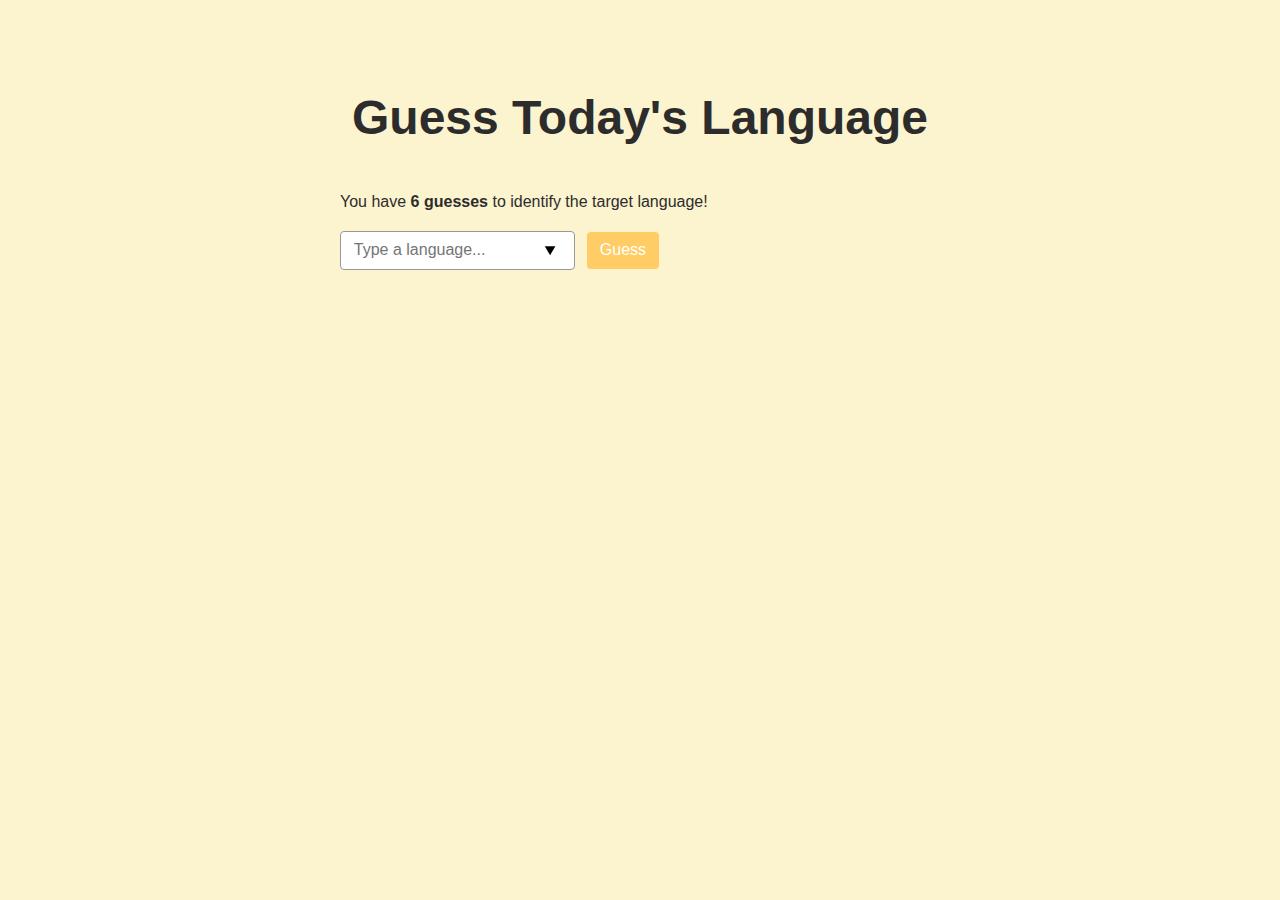
<file: index.html>
<!DOCTYPE html>
<html lang="en">
<head>
  <meta charset="UTF-8">
  <title>Linguordle</title>
  <link rel="stylesheet" href="styles.css">
</head>
<body>
  <h1>Guess Today's Language</h1>
  <p>You have <strong>6 guesses</strong> to identify the target language!</p>
  <input id="guess-input" list="lang-list" placeholder="Type a language..." autofocus>
  <datalist id="lang-list">
    <!-- populated by JS -->
  </datalist>
  <button id="guess-btn">Guess</button>
  
  <ul id="guess-list"></ul>
  <p id="status"></p>
  
  <script src="data.js"></script>
  <script src="game.js"></script>
  <script>
    // populate datalist
    const dl = document.getElementById("lang-list");
    Object.keys(LANGUAGE_DATA).forEach(lang => {
      const opt = document.createElement("option");
      opt.value = lang;
      dl.appendChild(opt);
    });
  </script>
</body>
</html>
</file>
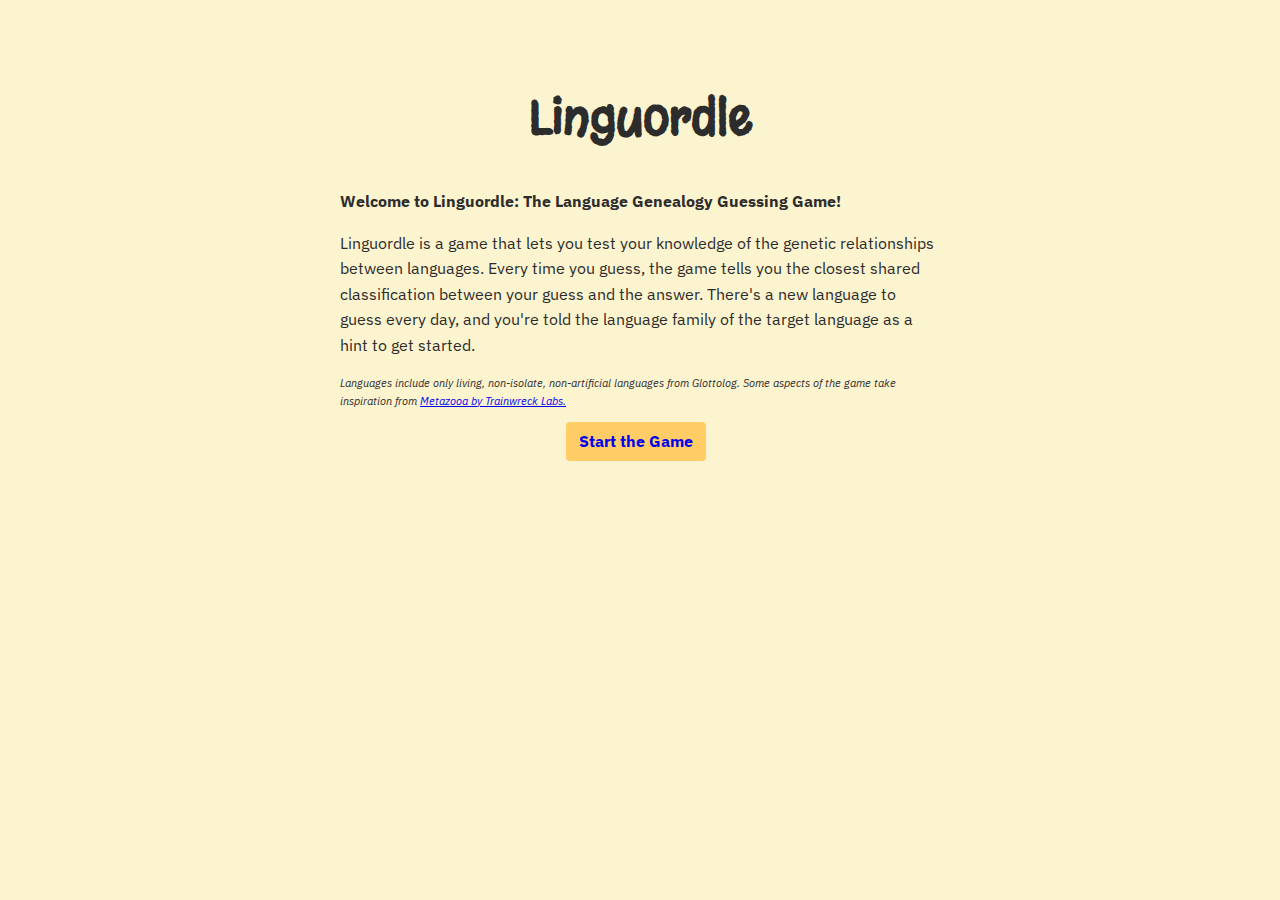
<file: web/index.html>
<!DOCTYPE html>
<html lang="en">
<head>
    <meta charset="UTF-8">
    <meta name="viewport" content="width=device-width, initial-scale=1.0">
    <title>Linguordle: The Language Genealogy Guessing Game</title>
    <link rel="preconnect" href="https://fonts.googleapis.com">
    <link rel="preconnect" href="https://fonts.gstatic.com" crossorigin>
    <link href="https://fonts.googleapis.com/css2?family=IBM+Plex+Sans:ital,wght@0,100..700;1,100..700&display=swap" rel="stylesheet">
    <link href="https://fonts.googleapis.com/css2?family=Margarine&display=swap" rel="stylesheet">
    <link rel="stylesheet" href="styles.css">
    <script async src="https://pagead2.googlesyndication.com/pagead/js/adsbygoogle.js?client=ca-pub-2416827416221193"
        crossorigin="anonymous"></script>
</head>
<body>
    <h1>Linguordle</h1>
    <p><b>Welcome to Linguordle: The Language Genealogy Guessing Game!</b></p>
    <p>
        Linguordle is a game that lets you test your knowledge of the genetic relationships between languages.
        Every time you guess, the game tells you the closest shared classification between your guess and the answer. 
        There's a new language to guess every day, and you're told the language family of the target language as a hint to get started.
    </p>
    <p class="disclaimer">
        Languages include only living, non-isolate, non-artificial languages from Glottolog.
        Some aspects of the game take inspiration from <a href="https://metazooa.com/" target="_blank" rel="noopener noreferrer">Metazooa by Trainwreck Labs.</a>
    </p>
    <div style="text-align: center;">
        <button><b><a href="game.html" style="text-decoration: none;">Start the Game</a></b></button>
    </div>
</body>
</html>
</file>
<file: styles.css>
/* General body styles */
body {
  font-family: "IBM Plex Sans", sans-serif;
  max-width: 600px;
  margin: 2rem auto;
  padding: 1rem;
  background-color: #fcf3cf;
  color: #2c2c2c;
  line-height: 1.6;
}

h1 {
  font-family: "Margarine", sans-serif;
  font-size: 3rem;
  text-align: center;
}

h2 {
  font-size: 0.75rem;
}

/* Style inputs and buttons uniformly */
input, button {
  font-size: 1rem;
  padding: 0.6rem 0.8rem;
  border: 1px solid #999;
  border-radius: 4px;
  margin-right: 0.5rem;
  outline: none;
  font-family: inherit;
}

/* Improve button appearance */
button {
  background-color: #ffcc66;
  color: white;
  border: none;
  cursor: pointer;
  transition: background-color 0.2s ease-in-out;
}

button:hover {
  background-color: #cca352;
}

/* UL spacing */
ul {
  margin-top: 1rem;
}

/* Status message styling */
#stat
</file>
<file: web/styles.css>
/* General body styles */
body {
  font-family: "IBM Plex Sans", sans-serif;
  max-width: 600px;
  margin: 2rem auto;
  padding: 1rem;
  background-color: #fcf3cf;
  color: #2c2c2c;
  line-height: 1.6;
}

h1 {
  font-family: "Margarine", sans-serif;
  font-size: 3rem;
  text-align: center;
}

.disclaimer {
  font-size: 0.7rem;
  font-style: italic;
}

/* Style inputs and buttons uniformly */
input, button {
  font-size: 1rem;
  padding: 0.6rem 0.8rem;
  border: 1px solid #999;
  border-radius: 4px;
  margin-right: 0.5rem;
  outline: none;
  font-family: inherit;
}

/* Improve button appearance */
button {
  color: white;
  background-color: #ffcc66;
  border: none;
  cursor: pointer;
  transition: background-color 0.2s ease-in-out;
}

button:hover {
  background-color: #cca352;
}

/* UL spacing */
ul {
  margin-top: 1rem;
}

/* Status message styling */
#stat
</file>
